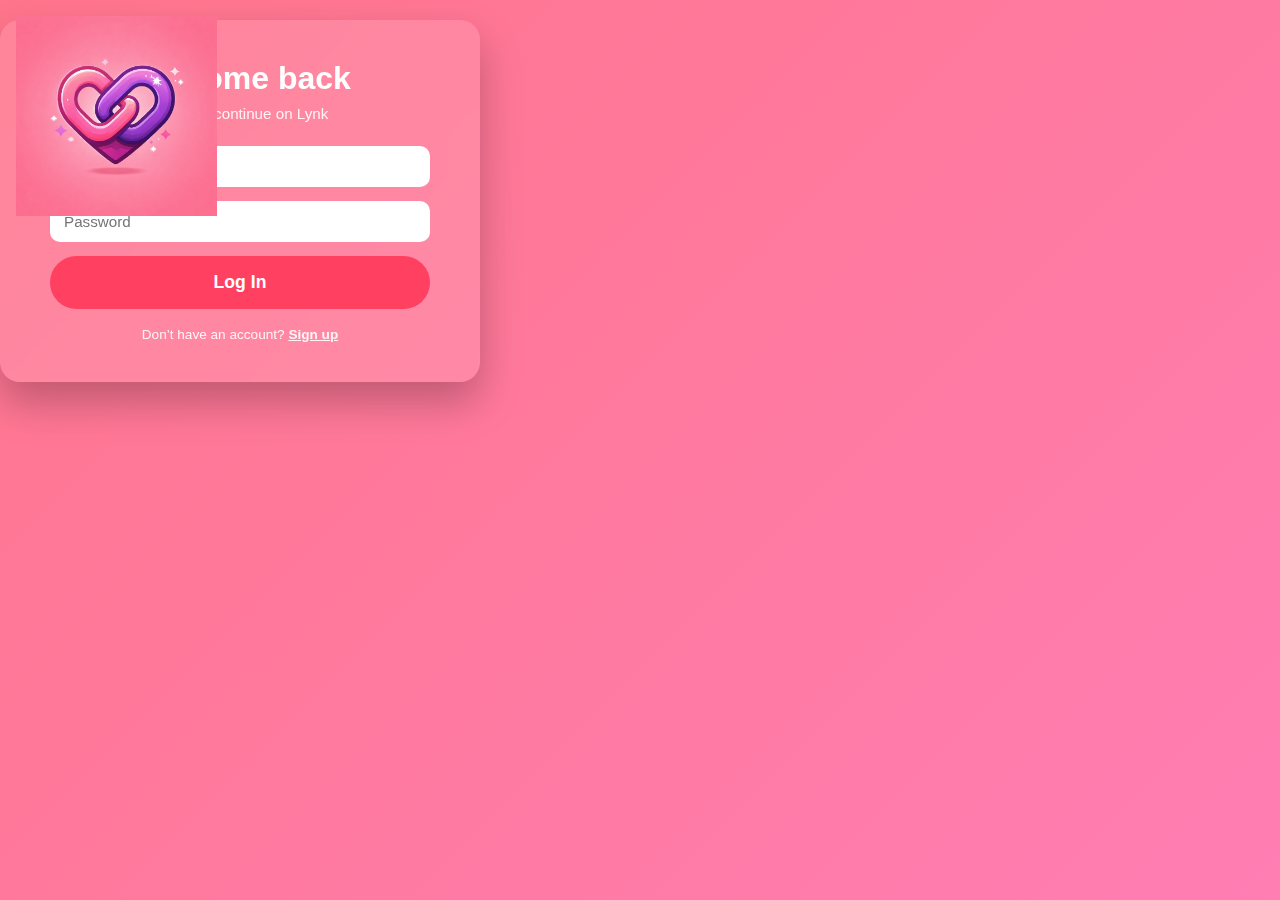
<file: login.html>
<!DOCTYPE html>
<html lang="en">
<head>
  <meta charset="UTF-8">
  <meta name="viewport" content="width=device-width, initial-scale=1.0">
  <title>Login • Lynk</title>
  <link rel="stylesheet" href="style.css">
</head>

<body>
  <a href="index.html" class="logo-link">
  <img src="Screenshot_2025-12-19-00-12-31-14_96b26121e545231a3c569311a54cda96.jpg" alt="Lynk" class="logo">
</a>
  <div class="login-container">
    <h1>Welcome back</h1>
    <p class="subtitle">Log in to continue on Lynk</p>

    <form>
      <input type="email" placeholder="Email" required>
      <input type="password" placeholder="Password" required>

      <button type="submit">Log In</button>
    </form>

    <p class="footer-text">
      Don’t have an account?
      <a href="signup.html">Sign up</a>
    </p>
  </div>
</body>
</html>
</file>
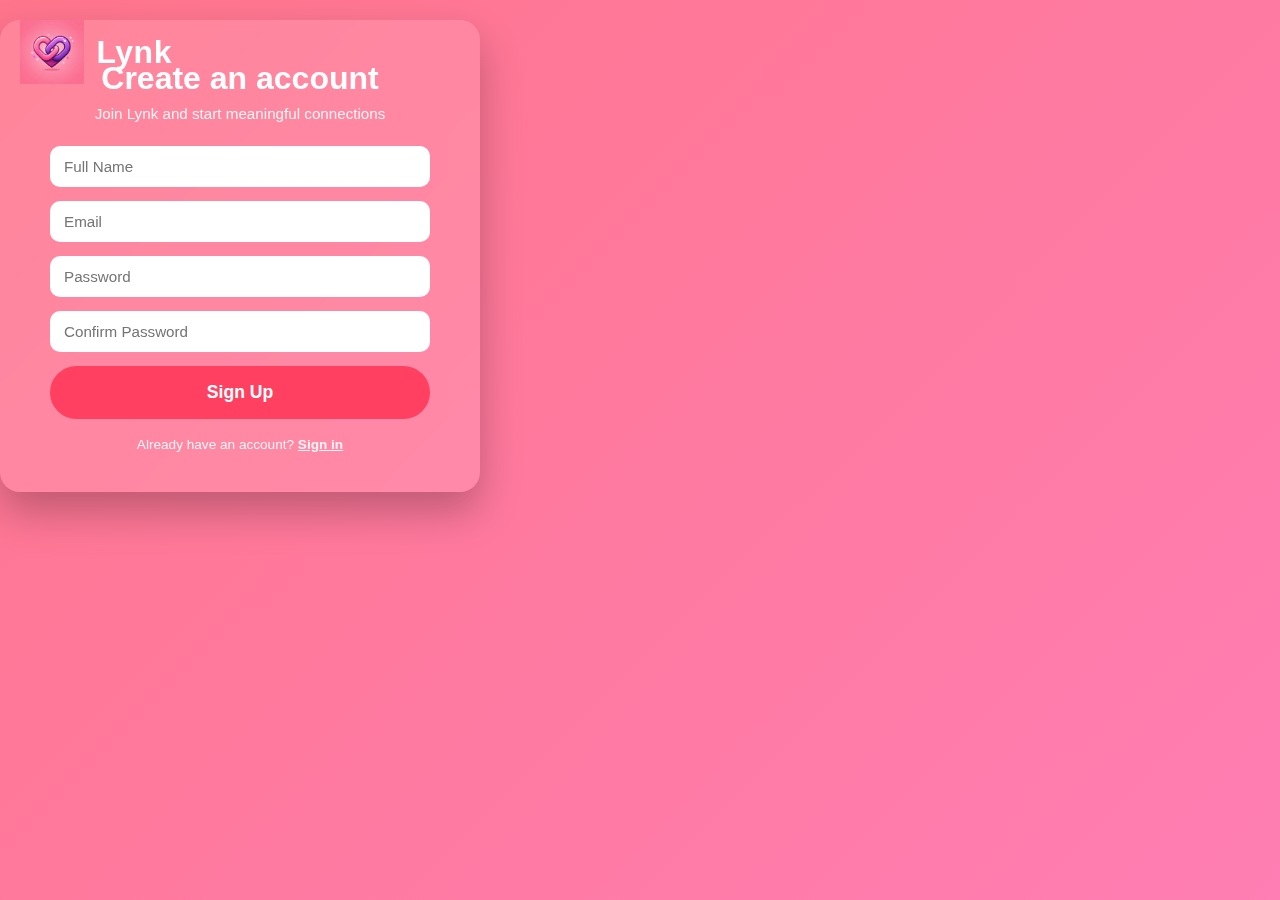
<file: signup.html>
<!DOCTYPE html>
<html lang="en">
<head>
  <meta charset="UTF-8">
  <meta name="viewport" content="width=device-width, initial-scale=1.0">
  <title>Sign Up • Lynk</title>
  <link rel="stylesheet" href="style.css">
</head>

<body>
  <a href="index.html" class="brand">
  <img src="Screenshot_2025-12-19-00-12-31-14_96b26121e545231a3c569311a54cda96.jpg" alt="Lynk logo">
  <span class="brand-text">Lynk</span>
</a>
  
  <div class="login-container signup-container">
    <h1>Create an account</h1>
    <p class="subtitle">Join Lynk and start meaningful connections</p>

    <form id="signupForm">
      <input type="text" id="name" placeholder="Full Name" required>
      <input type="email" id="signupEmail" placeholder="Email" required>
      <input type="password" id="signupPassword" placeholder="Password" required>
      <input type="password" id="confirmPassword" placeholder="Confirm Password" required>

      <button type="submit">Sign Up</button>
    </form>

    <p id="signupError"></p>

    <p class="footer-text">
      Already have an account?
      <a href="login.html">Sign in</a>
    </p>
  </div>

  <script src="script.js"></script>
</body>
</html></body>
</html>
</file>
<file: style.css>
/* =====================
   GLOBAL RESET
===================== */
* {
  margin: 0;
  padding: 0;
  box-sizing: border-box;
  font-family: 'Poppins', sans-serif;
}

/* =====================
   BASE BODY
===================== */
body {
  min-height: 100vh;
  color: #fff;
  overflow-y: auto;
  position: relative;
  transition: background 0.3s ease;
}

/* =====================
   HOME PAGE BODY
===================== */
body.home {
  padding-top: 90px;
  background:
    linear-gradient(rgba(0,0,0,0.45), rgba(0,0,0,0.45)),
    url("Screenshot_2025-12-19-00-46-40-79_96b26121e545231a3c569311a54cda96.jpg")
    center/cover no-repeat;
}

/* =====================
   CONTAINER (HOME)
===================== */
.container {
  margin: 40px auto;
  max-width: 360px;
  padding: 36px 40px;
  background: rgba(255,255,255,0.1);
  border-radius: 20px;
  text-align: center;
  backdrop-filter: blur(12px);
  box-shadow: 0 15px 40px rgba(0,0,0,0.25);
  position: relative;
  z-index: 10;
}

/* =====================
   TEXT
===================== */
#title {
  font-size: 2rem;
  margin-bottom: 12px;
  color: #fff0f5;
  text-shadow: 1px 1px 8px rgba(0,0,0,0.2);
}

#desc {
  font-size: 1rem;
  opacity: 0.95;
  margin-bottom: 24px;
}

/* =====================
   BUTTONS
===================== */
.buttons button,
.link-btn,
form button {
  border: none;
  border-radius: 50px;
  background: #ff4060;
  color: #fff;
  font-weight: 600;
  cursor: pointer;
  transition: transform 0.2s ease, box-shadow 0.2s ease;
}

.buttons button {
  margin: 6px;
  padding: 12px 24px;
}

.link-btn {
  padding: 14px 26px;
  font-size: 16px;
  background: linear-gradient(135deg, #ff5f8f, #ff8fb1);
}

form button {
  width: 100%;
  padding: 12px;
  font-size: 1rem;
}

.buttons button:hover,
.link-btn:hover,
form button:hover {
  transform: translateY(-2px);
  box-shadow: 0 8px 20px rgba(0,0,0,0.25);
}

/* =====================
   CONVINCE SECTIONS
===================== */
.convince,
.bottom-paragraph {
  max-width: 700px;
  margin: 20px auto;
  padding: 0 20px;
  font-size: 1.1rem;
  line-height: 1.8;
  text-align: left;
}

.bottom-paragraph {
  margin: 40px auto 60px;
}

/* =====================
   LOGIN PAGE
===================== */
body.login {
  display: flex;
  justify-content: center;
  align-items: center;
  background: linear-gradient(135deg, #ff758c, #ff7eb3);
}

.login-container {
  background: rgba(255,255,255,0.12);
  padding: 40px;
  border-radius: 20px;
  width: 100%;
  max-width: 360px;
  text-align: center;
  backdrop-filter: blur(12px);
  box-shadow: 0 20px 40px rgba(0,0,0,0.25);
}

.subtitle {
  font-size: 0.95rem;
  opacity: 0.9;
  margin-bottom: 24px;
}

form input {
  width: 100%;
  padding: 12px 14px;
  margin-bottom: 14px;
  border-radius: 10px;
  border: none;
  outline: none;
}

/* =====================
   FOOTER LINKS
===================== */
.footer-text {
  margin-top: 18px;
  font-size: 0.85rem;
  opacity: 0.9;
}

.footer-text a {
  color: #fff;
  font-weight: 600;
  text-decoration: underline;
}

/* =====================
   LOGO / BRAND
===================== */
.logo-link {
  position: fixed;
  top: 16px;
  left: 16px;
  z-index: 1000;
  text-decoration: none;
}

.logo {
  height: 64px;
  width: auto;
  transition: transform 0.2s ease, opacity 0.2s ease;
}

.logo:hover {
  transform: scale(1.05);
  opacity: 0.9;
}



/* =====================
   RESPONSIVE
===================== */
@media (min-width: 1024px) {
  .container,
  .login-container {
    max-width: 480px;
    padding: 40px 50px;
  }

  #title { font-size: 2.5rem; }
  #desc { font-size: 1.1rem; }
}

@media (max-width: 480px) {
  .logo { height: 36px; }
         }  max-width: 360px;
  position: relative;
  z-index: 10;
}

/* Title */
#title {
  font-size: 2rem;
  margin-bottom: 12px;
  color: #fff0f5;
  text-shadow: 1px 1px 8px rgba(0,0,0,0.2);
}

/* Description */
#desc {
  font-size: 1rem;
  opacity: 0.95;
  margin-bottom: 24px;
}

/* Buttons */
.buttons button {
  margin: 6px;
  padding: 12px 24px;
  border: none;
  border-radius: 50px;
  background: #ff4060;
  color: #fff;
  font-weight: 600;
  cursor: pointer;
  transition: transform 0.2s ease, box-shadow 0.2s ease, background 0.2s ease;
}

/* Button hover effect */
.buttons button:hover {
  transform: translateY(-2px);
  box-shadow: 0 8px 20px rgba(0, 0, 0, 0.25);
  background: #ff6180;
}

/* Dark theme toggle */
body.dark {
  background: linear-gradient(135deg, #4b134f, #c94b4b);
}

body.dark .container {
  background: rgba(0, 0, 0, 0.3);
}

/* Floating heart effect */
.heart {
  position: absolute;
  width: 20px;
  height: 20px;
  background: #ff4060;
  transform: rotate(45deg);
  animation: float 6s linear infinite;
}

.heart::before,
.heart::after {
  content: '';
  position: absolute;
  width: 20px;
  height: 20px;
  background: #ff4060;
  border-radius: 50%;
}

.heart::before {
  top: -10px;
  left: 0;
}

.heart::after {
  left: 10px;
  top: 0;
}

@keyframes float {
  0% {
    transform: translateY(0) rotate(45deg);
    opacity: 1;
  }
  100% {
    transform: translateY(-600px) rotate(45deg);
    opacity: 0;
  }
}

/* login page css below */

* {
  margin: 0;
  padding: 0;
  box-sizing: border-box;
  font-family: 'Poppins', sans-serif;
}

body {
  height: 100vh;
  background: linear-gradient(135deg, #ff758c, #ff7eb3);
  display: flex;
  justify-content: center;
  align-items: center;
  color: #fff;
}

.login-container {
  background: rgba(255, 255, 255, 0.12);
  padding: 40px;
  border-radius: 20px;
  width: 100%;
  max-width: 360px;
  text-align: center;
  backdrop-filter: blur(12px);
  box-shadow: 0 20px 40px rgba(0, 0, 0, 0.25);
}

.login-container h1 {
  margin-bottom: 8px;
  font-size: 2rem;
}

.subtitle {
  font-size: 0.95rem;
  opacity: 0.9;
  margin-bottom: 24px;
}

form input {
  width: 100%;
  padding: 12px 14px;
  margin-bottom: 14px;
  border-radius: 10px;
  border: none;
  outline: none;
  font-size: 0.95rem;
}

form button {
  width: 100%;
  padding: 12px;
  border: none;
  border-radius: 30px;
  background: #ff4060;
  color: white;
  font-size: 1rem;
  font-weight: 600;
  cursor: pointer;
  transition: transform 0.2s ease, box-shadow 0.2s ease;
}

form button:hover {
  transform: translateY(-2px);
  box-shadow: 0 10px 25px rgba(0, 0, 0, 0.3);
}

.footer-text {
  margin-top: 18px;
  font-size: 0.85rem;
  opacity: 0.9;
}

.footer-text a {
  color: #fff;
  font-weight: 600;
  text-decoration: underline;
}
.link-btn {
  background: linear-gradient(135deg, #ff5f8f, #ff8fb1);
  color: white;
  border: none;
  padding: 14px 26px;
  font-size: 16px;
  border-radius: 30px;
  cursor: pointer;
  font-weight: 600;
  transition: transform 0.2s ease, box-shadow 0.2s ease;
}

.link-btn:hover {
  transform: translateY(-2px);
  box-shadow: 0 8px 20px rgba(255, 95, 143, 0.4);
}
/* === RESPONSIVE FIXED === */

/* Medium screens (tablets) */
@media (min-width: 600px) {
  .features,
  .stats {
    flex-direction: row;
    justify-content: space-between;
  }
}

/* Large screens (desktops) */
@media (min-width: 1024px) {
  body {
    justify-content: flex-start;
    padding-top: 50px;
  }

  .container,
  .login-container {
    max-width: 480px; /* only expand slightly for desktop */
    padding: 40px 50px;
  }

  #title {
    font-size: 2.5rem;
  }

  #desc {
    font-size: 1.1rem;
  }

  .buttons button,
  form button,
  .link-btn {
    padding: 16px 32px;
    font-size: 1.1rem;
  }

  .features .feature,
  .stats .stat {
    font-size: 1rem;
  }
}

.convince {
  margin: 20px 0;
  font-size: 0.95rem;
  line-height: 1.6;
  color: #fff;
  text-align: left;
}

.convince p {
  margin-bottom: 12px;
  opacity: 0.95;
}
/* Make body scrollable */
body {
  min-height: 100vh;
  overflow-y: auto; /* allows vertical scrolling */
  display: block; /* remove center alignment from flex for scrolling */
  padding: 20px 0;
}

/* Convince paragraphs styling */
.convince {
  max-width: 700px;
  margin: 20px auto;
  font-size: 0.95rem;
  line-height: 1.6;
  color: #fff;
  text-align: left;
  padding: 0 20px;
}

/* Keep container centered */
.container {
  margin: 40px auto;
  max-width: 360px;
  padding: 36px 40px;
  position: relative;
  z-index: 10;
}
.convince {
  max-width: 700px;
  margin: 20px auto;
  font-size: 1.1rem;
  line-height: 1.8;
  color: #fff;
  text-align: left;
  padding: 0 20px;
  display: flex;
  flex-direction: column;
  min-height: 300px; /* adjust based on your page */
  position: relative;
}

.bottom-paragraph {
  max-width: 700px;
  margin: 40px auto 60px; /* 40px above, 60px below for spacing */
  font-size: 1.1rem;
  line-height: 1.8;
  color: #fff;
  text-align: left;
  padding: 0 20px;
}

/*logo work */

.brand {
  position: fixed;
  top: 20px;
  left: 20px;
  display: flex;
  align-items: center;
  gap: 12px;
  text-decoration: none;
  z-index: 1000;
}

.brand img {
  height: 64px;   /* increase this for bigger logo */
  width: auto;
}

.brand-text {
  font-size: 32px;   /* big website energy */
  font-weight: 700;
  color: #fff;
  letter-spacing: 0.5px;
  }  font-size: 2rem;
  margin-bottom: 12px;
  color: #fff0f5;
  text-shadow: 1px 1px 8px rgba(0,0,0,0.2);
}

/* Description */
#desc {
  font-size: 1rem;
  opacity: 0.95;
  margin-bottom: 24px;
}

/* Buttons */
.buttons button {
  margin: 6px;
  padding: 12px 24px;
  border: none;
  border-radius: 50px;
  background: #ff4060;
  color: #fff;
  font-weight: 600;
  cursor: pointer;
  transition: transform 0.2s ease, box-shadow 0.2s ease, background 0.2s ease;
}

/* Button hover effect */
.buttons button:hover {
  transform: translateY(-2px);
  box-shadow: 0 8px 20px rgba(0, 0, 0, 0.25);
  background: #ff6180;
}

/* Dark theme toggle */
body.dark {
  background: linear-gradient(135deg, #4b134f, #c94b4b);
}

body.dark .container {
  background: rgba(0, 0, 0, 0.3);
}

/* Floating heart effect */
.heart {
  position: absolute;
  width: 20px;
  height: 20px;
  background: #ff4060;
  transform: rotate(45deg);
  animation: float 6s linear infinite;
}

.heart::before,
.heart::after {
  content: '';
  position: absolute;
  width: 20px;
  height: 20px;
  background: #ff4060;
  border-radius: 50%;
}

.heart::before {
  top: -10px;
  left: 0;
}

.heart::after {
  left: 10px;
  top: 0;
}

@keyframes float {
  0% {
    transform: translateY(0) rotate(45deg);
    opacity: 1;
  }
  100% {
    transform: translateY(-600px) rotate(45deg);
    opacity: 0;
  }
}

/* login page css below */

* {
  margin: 0;
  padding: 0;
  box-sizing: border-box;
  font-family: 'Poppins', sans-serif;
}

body {
  height: 100vh;
  background: linear-gradient(135deg, #ff758c, #ff7eb3);
  display: flex;
  justify-content: center;
  align-items: center;
  color: #fff;
}

.login-container {
  background: rgba(255, 255, 255, 0.12);
  padding: 40px;
  border-radius: 20px;
  width: 100%;
  max-width: 360px;
  text-align: center;
  backdrop-filter: blur(12px);
  box-shadow: 0 20px 40px rgba(0, 0, 0, 0.25);
}

.login-container h1 {
  margin-bottom: 8px;
  font-size: 2rem;
}

.subtitle {
  font-size: 0.95rem;
  opacity: 0.9;
  margin-bottom: 24px;
}

form input {
  width: 100%;
  padding: 12px 14px;
  margin-bottom: 14px;
  border-radius: 10px;
  border: none;
  outline: none;
  font-size: 0.95rem;
}

form button {
  width: 100%;
  padding: 12px;
  border: none;
  border-radius: 30px;
  background: #ff4060;
  color: white;
  font-size: 1rem;
  font-weight: 600;
  cursor: pointer;
  transition: transform 0.2s ease, box-shadow 0.2s ease;
}

form button:hover {
  transform: translateY(-2px);
  box-shadow: 0 10px 25px rgba(0, 0, 0, 0.3);
}

.footer-text {
  margin-top: 18px;
  font-size: 0.85rem;
  opacity: 0.9;
}

.footer-text a {
  color: #fff;
  font-weight: 600;
  text-decoration: underline;
}
.link-btn {
  background: linear-gradient(135deg, #ff5f8f, #ff8fb1);
  color: white;
  border: none;
  padding: 14px 26px;
  font-size: 16px;
  border-radius: 30px;
  cursor: pointer;
  font-weight: 600;
  transition: transform 0.2s ease, box-shadow 0.2s ease;
}

.link-btn:hover {
  transform: translateY(-2px);
  box-shadow: 0 8px 20px rgba(255, 95, 143, 0.4);
}
/* === RESPONSIVE FIXED === */

/* Medium screens (tablets) */
@media (min-width: 600px) {
  .features,
  .stats {
    flex-direction: row;
    justify-content: space-between;
  }
}

/* Large screens (desktops) */
@media (min-width: 1024px) {
  body {
    justify-content: flex-start;
    padding-top: 50px;
  }

  .container,
  .login-container {
    max-width: 480px; /* only expand slightly for desktop */
    padding: 40px 50px;
  }

  #title {
    font-size: 2.5rem;
  }

  #desc {
    font-size: 1.1rem;
  }

  .buttons button,
  form button,
  .link-btn {
    padding: 16px 32px;
    font-size: 1.1rem;
  }

  .features .feature,
  .stats .stat {
    font-size: 1rem;
  }
}

.convince {
  margin: 20px 0;
  font-size: 0.95rem;
  line-height: 1.6;
  color: #fff;
  text-align: left;
}

.convince p {
  margin-bottom: 12px;
  opacity: 0.95;
}
/* Make body scrollable */
body {
  min-height: 100vh;
  overflow-y: auto; /* allows vertical scrolling */
  display: block; /* remove center alignment from flex for scrolling */
  padding: 20px 0;
}

/* Convince paragraphs styling */
.convince {
  max-width: 700px;
  margin: 20px auto;
  font-size: 0.95rem;
  line-height: 1.6;
  color: #fff;
  text-align: left;
  padding: 0 20px;
}

/* Keep container centered */
.container {
  margin: 40px auto;
  max-width: 360px;
  padding: 36px 40px;
  position: relative;
  z-index: 10;
}
.convince {
  max-width: 700px;
  margin: 20px auto;
  font-size: 1.1rem;
  line-height: 1.8;
  color: #fff;
  text-align: left;
  padding: 0 20px;
  display: flex;
  flex-direction: column;
  min-height: 300px; /* adjust based on your page */
  position: relative;
}

.bottom-paragraph {
  max-width: 700px;
  margin: 40px auto 60px; /* 40px above, 60px below for spacing */
  font-size: 1.1rem;
  line-height: 1.8;
  color: #fff;
  text-align: left;
  padding: 0 20px;
}

/*logo work */

.logo-link {
  position: fixed;
  top: 16px;
  left: 16px;
  z-index: 1000;
  text-decoration: none;
}

.logo {
  height: 200px;
  width: auto;
  display: block;
  cursor: pointer;
  transition: transform 0.2s ease, opacity 0.2s ease;
}

/* subtle interaction, not button-y */
.logo:hover {
  transform: scale(1.05);
  opacity: 0.9;
}

/* mobile tweak */
@media (max-width: 480px) {
  .logo {
    height: 36px;
  }
}
</file>
